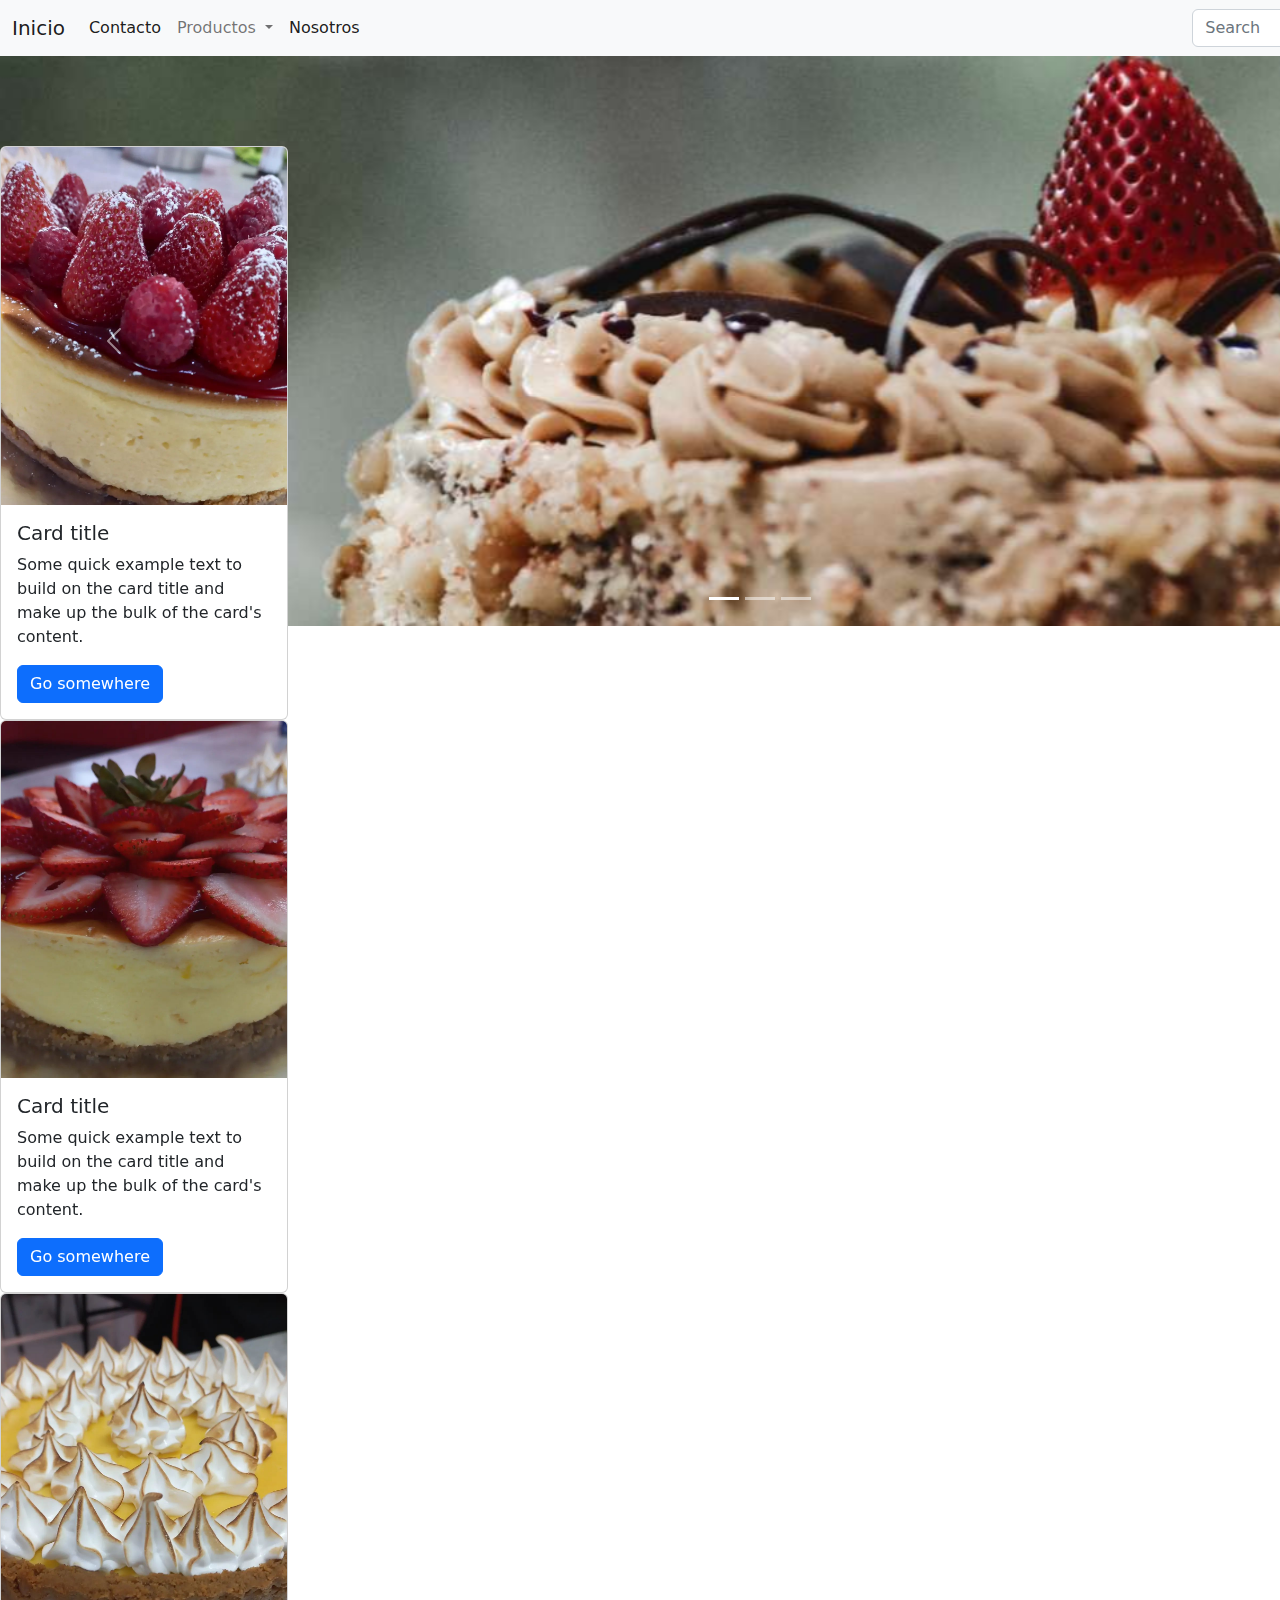
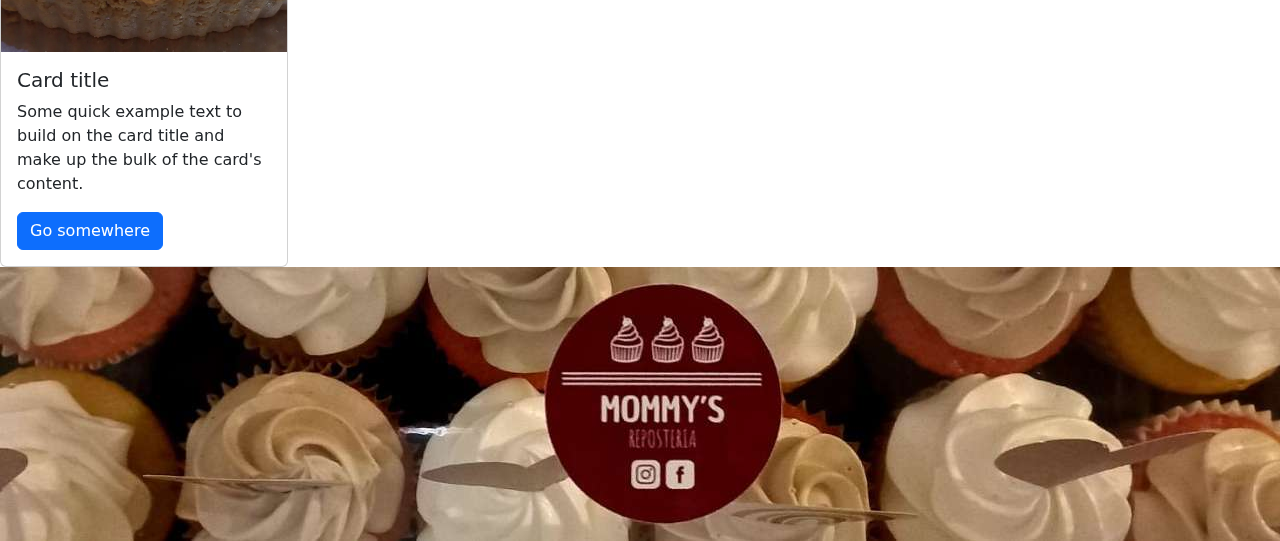
<file: pages/pasteles.html>
<!DOCTYPE html>
<html lang="en">
<head>
    <meta charset="UTF-8">
    <meta http-equiv="X-UA-Compatible" content="IE=edge">
    <meta name="viewport" content="width=device-width, initial-scale=1.0">
    <title>Pasteles</title>
    <link rel="shortcut icon" href="../Mommy's/images/favaicon.jpg" type="image/x-icon">
    <link rel="stylesheet" href="../Mommy's/css/bootstrap.min.css">
    <link rel="stylesheet" href="../Mommy's/css/style.css">
</head>
<body>
    <img src="../Mommy's/images/Mommys_navegador.jpg" class="img-fluid" alt="...">
    <nav class="navbar navbar-expand-lg bg-light">
        <div class="container-fluid">
          <a class="navbar-brand" href="../index.html">Inicio</a>
          <button class="navbar-toggler" type="button" data-bs-toggle="collapse" data-bs-target="#navbarSupportedContent" aria-controls="navbarSupportedContent" aria-expanded="false" aria-label="Toggle navigation">
            <span class="navbar-toggler-icon"></span>
          </button>
          <div class="collapse navbar-collapse" id="navbarSupportedContent">
            <ul class="navbar-nav me-auto mb-2 mb-lg-0">
              <li class="nav-item">
                <a class="nav-link active" aria-current="page" href="./contacto.html">Contacto</a>
              </li>
              <li class="nav-item dropdown">
                <a class="nav-link dropdown-toggle" href="./produtos.html" role="button" data-bs-toggle="dropdown" aria-expanded="false">
                  Productos
                </a>
                <ul class="dropdown-menu">
                  <li><a class="dropdown-item" href="./pasteles.html">Pasteles</a></li>
                  <li><a class="dropdown-item" href="./reposteria.html">Reposteria</a></li>
                </ul>
                <li class="nav-item">
                    <a class="nav-link active" aria-current="page" href="./nosotros.html">Nosotros</a>
                  </li>
              </li>
            </ul>
            <form class="d-flex" role="search">
              <input class="form-control me-2" type="search" placeholder="Search" aria-label="Search">
              <button class="btn btn-outline-success" type="submit">Search</button>
            </form>
          </div>
        </div>
    </nav>

    <header>
        <div id="carouselExampleIndicators" class="carousel slide" data-bs-ride="true">
            <div class="carousel-indicators">
              <button type="button" data-bs-target="#carouselExampleIndicators" data-bs-slide-to="0" class="active" aria-current="true" aria-label="Slide 1"></button>
              <button type="button" data-bs-target="#carouselExampleIndicators" data-bs-slide-to="1" aria-label="Slide 2"></button>
              <button type="button" data-bs-target="#carouselExampleIndicators" data-bs-slide-to="2" aria-label="Slide 3"></button>
            </div>
            <div class="carousel-inner">
              <div class="carousel-item active">
                <img src="../Mommy's/images/Carrousel/pexels-daniela-echavez-1120970.jpg" class="d-block w-100" alt="...">
              </div>
              <div class="carousel-item">
                <img src="../Mommy's/images/Carrousel/pexels-daria-vasileva-552535.jpg" class="d-block w-100" alt="...">
              </div>
              <div class="carousel-item">
                <img src="../Mommy's/images/Carrousel/pexels-jasmine-lew-140831.jpg" class="d-block w-100" alt="...">
              </div>
            </div>
            <button class="carousel-control-prev" type="button" data-bs-target="#carouselExampleIndicators" data-bs-slide="prev">
              <span class="carousel-control-prev-icon" aria-hidden="true"></span>
              <span class="visually-hidden">Previous</span>
            </button>
            <button class="carousel-control-next" type="button" data-bs-target="#carouselExampleIndicators" data-bs-slide="next">
              <span class="carousel-control-next-icon" aria-hidden="true"></span>
              <span class="visually-hidden">Next</span>
            </button>
        </div>
    </header>

    <main>
        <div class="card" style="width: 18rem;">
            <img src="../Mommy's/images/pastel fresas 1.webp" class="card-img-top" alt="...">
            <div class="card-body">
              <h5 class="card-title">Card title</h5>
              <p class="card-text">Some quick example text to build on the card title and make up the bulk of the card's content.</p>
              <a href="#" class="btn btn-primary">Go somewhere</a>
            </div>
          </div>
    
          <div class="card" style="width: 18rem;">
            <img src="../Mommy's/images/Patel fresa.webp" class="card-img-top" alt="...">
            <div class="card-body">
              <h5 class="card-title">Card title</h5>
              <p class="card-text">Some quick example text to build on the card title and make up the bulk of the card's content.</p>
              <a href="#" class="btn btn-primary">Go somewhere</a>
            </div>
          </div>
    
          <div class="card" style="width: 18rem;">
            <img src="../Mommy's/images/pastel amarillo.webp" class="card-img-top" alt="...">
            <div class="card-body">
              <h5 class="card-title">Card title</h5>
              <p class="card-text">Some quick example text to build on the card title and make up the bulk of the card's content.</p>
              <a href="#" class="btn btn-primary">Go somewhere</a>
            </div>
          </div>
    </main>

    
</body>
</html>
</file>
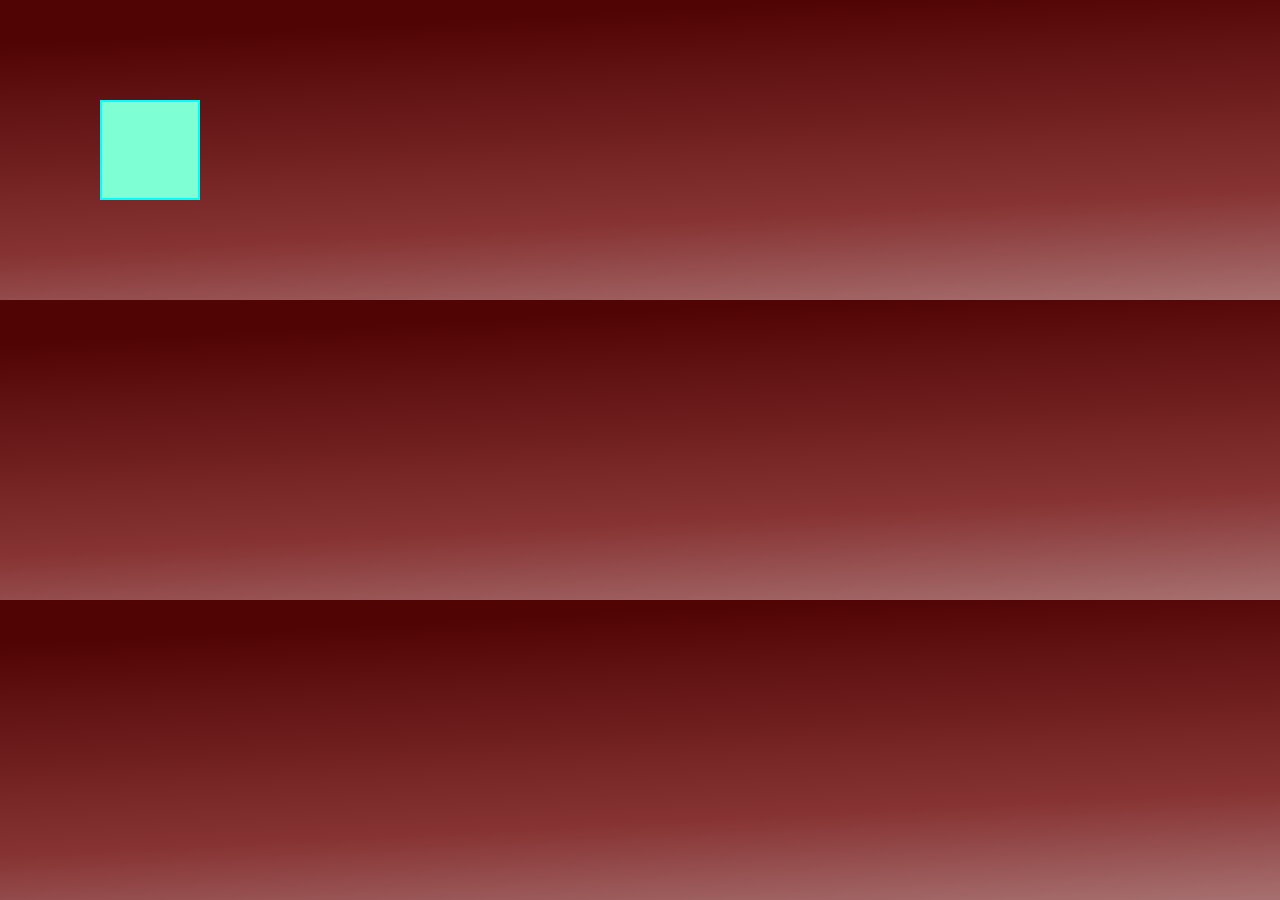
<file: pages/reposteria.html>
<!DOCTYPE html>
<html lang="en">
<head>
    <meta charset="UTF-8">
    <meta http-equiv="X-UA-Compatible" content="IE=edge">
    <meta name="viewport" content="width=device-width, initial-scale=1.0">
    <title>Reposteria</title>
    <link rel="shortcut icon" href="../Mommy's/images/favaicon.jpg" type="image/x-icon">
    <link rel="stylesheet" href="../Mommy's/css/style.css">
</head>
<body>
    <div class="circle"></div>
</body>
</html>
</file>
